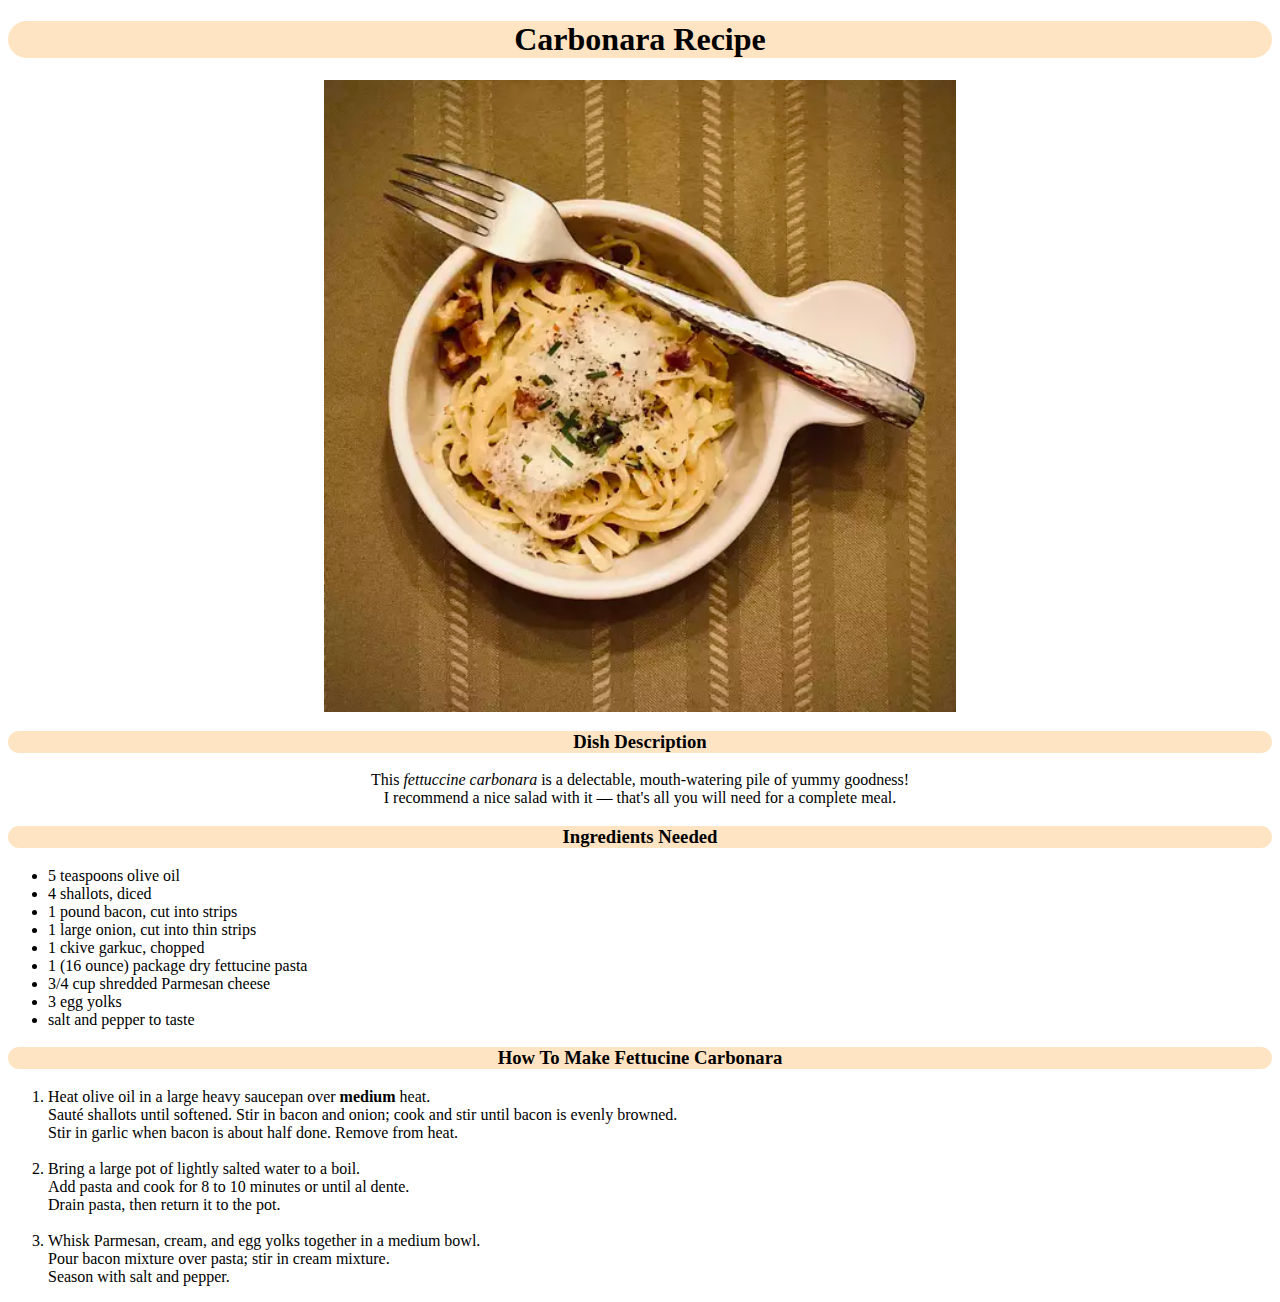
<file: recipes/carbonara.html>
<!DOCTYPE html>
<html lang="en">
    <head>
        <meta charset="UTF-8">
        <meta name="viewport" content="width=device-width, initial-scale=1.0">
        <title>Fettucine Carbonara Recipe</title>
        <link rel="stylesheet" href="../styles.css">
    </head>
    <body>
        <h1 class="headline">Carbonara Recipe</h1>
        <img class="img-cntr" src="../images/carbonara.webp" alt="An image of a finished Fettucine Carbonara dish." height="500" width="500">
        <h3 class="headline">Dish Description</h3>
        <p class="para-txt">
            This <em>fettuccine carbonara</em> is a delectable, mouth-watering pile of yummy goodness!<br>
            I recommend a nice salad with it — that's all you will need for a complete meal.
        </p>

        <h3 class="headline">Ingredients Needed</h3>
        <ul>
            <li>5 teaspoons olive oil</li>
            <li>4 shallots, diced</li>
            <li>1 pound bacon, cut into strips</li>
            <li>1 large onion, cut into thin strips</li>
            <li>1 ckive garkuc, chopped</li>
            <li>1 (16 ounce) package dry fettucine pasta</li>
            <li>3/4 cup shredded Parmesan cheese</li>
            <li>3 egg yolks</li>
            <li>salt and pepper to taste</li>
        </ul>

        <h3 class="headline">How To Make Fettucine Carbonara</h3>
        <ol>
            <li>
                Heat olive oil in a large heavy saucepan over <strong>medium</strong> heat.<br> 
                Sauté shallots until softened. Stir in bacon and onion; cook and stir until bacon is evenly browned.<br>
                Stir in garlic when bacon is about half done. Remove from heat.
            </li><br>
            <li>
                Bring a large pot of lightly salted water to a boil.<br>
                Add pasta and cook for 8 to 10 minutes or until al dente.<br>
                Drain pasta, then return it to the pot.
            </li><br>
            <li>
                Whisk Parmesan, cream, and egg yolks together in a medium bowl.<br> 
                Pour bacon mixture over pasta; stir in cream mixture.<br>
                Season with salt and pepper.
            </li>
        </ol>
    </body>
</html>
</file>
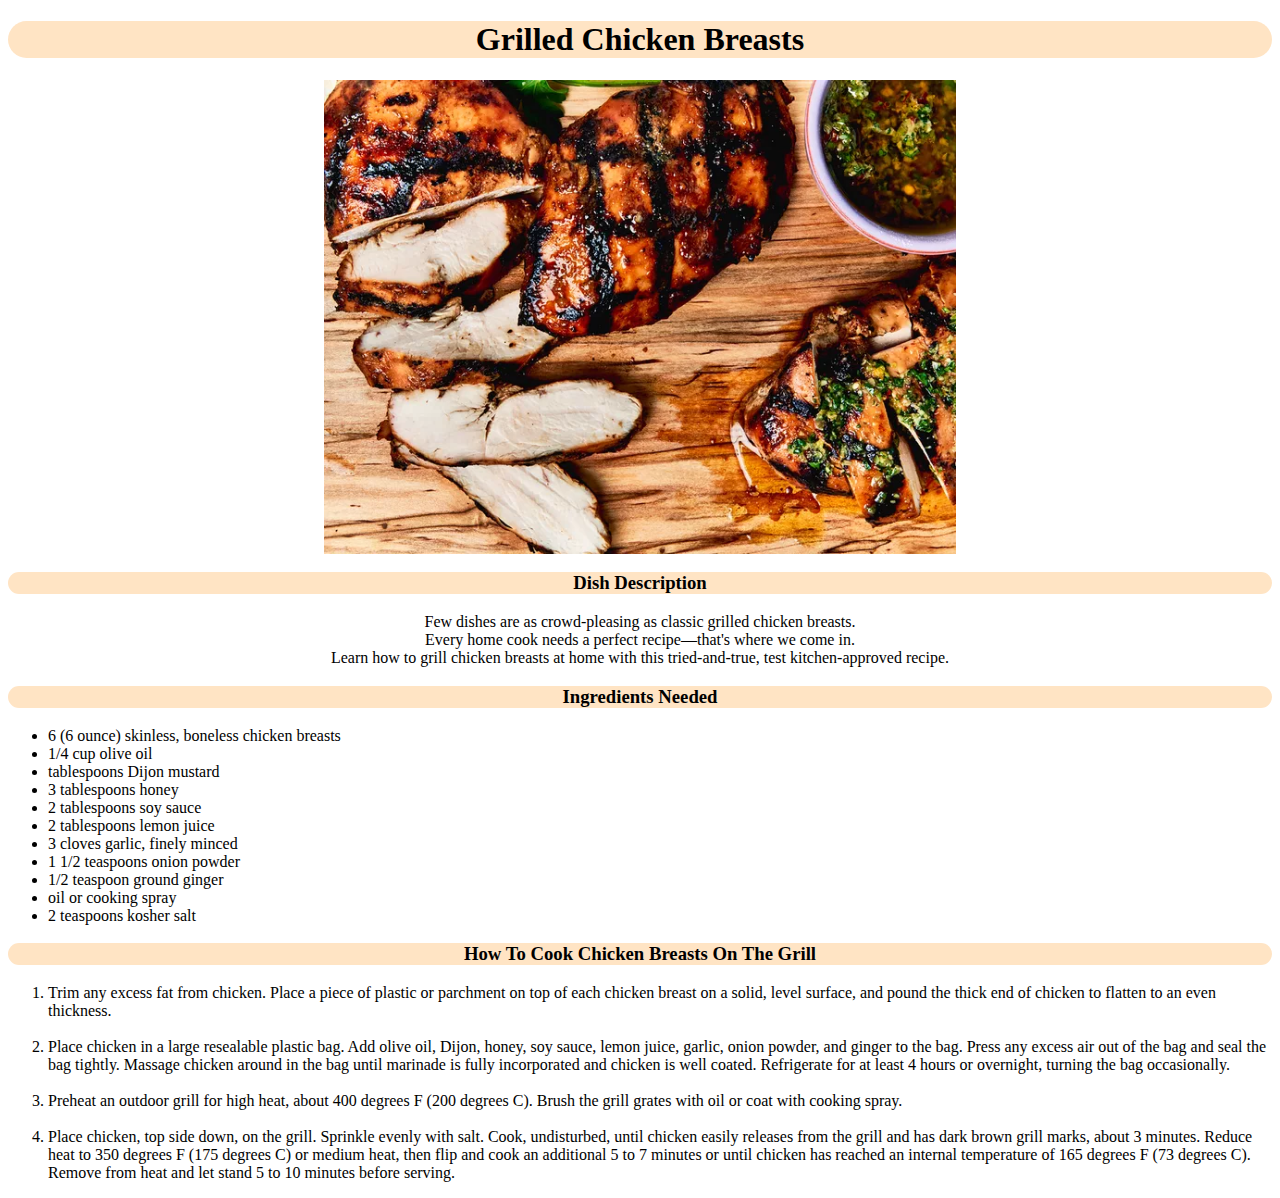
<file: recipes/chicken-breast.html>
<!DOCTYPE html>
<html lang="en">
    <head>
        <meta charset="UTF-8">
        <meta name="viewport" content="width=device-width, initial-scale=1.0">
        <title>Grilled Chicken Breast Recipe</title>
        <link rel="stylesheet" href="../styles.css">
    </head>
    <body>
        <h1 class="headline">Grilled Chicken Breasts</h1>
        <img class="img-cntr" src="../images/grilled-chicken.webp" alt="An image of juicy Grilled Chicken Breasts." height="500" width="500">
        <h3 class="headline">Dish Description</h3>
        <p class="para-txt">
            Few dishes are as crowd-pleasing as classic grilled chicken breasts.<br>
            Every home cook needs a perfect recipe—that's where we come in.<br>
            Learn how to grill chicken breasts at home with this tried-and-true, test kitchen-approved recipe. 
        </p>

        <h3 class="headline">Ingredients Needed</h3>
        <ul>
            <li>6 (6 ounce) skinless, boneless chicken breasts</li>
            <li>1/4 cup olive oil</li>
            <li>tablespoons Dijon mustard</li>
            <li>3 tablespoons honey</li>
            <li>2 tablespoons soy sauce</li>
            <li>2 tablespoons lemon juice</li>
            <li>3 cloves garlic, finely minced</li>
            <li>1 1/2 teaspoons onion powder</li>
            <li>1/2 teaspoon ground ginger</li>
            <li>oil or cooking spray</li>
            <li>2 teaspoons kosher salt</li>             
        </ul>

        <h3 class="headline">How To Cook Chicken Breasts On The Grill</h3>
        <ol>
            <li>Trim any excess fat from chicken. Place a piece of plastic or parchment on top of each chicken breast on a solid, level surface, and pound the thick end of chicken to flatten to an even thickness.</li><br>
            <li>Place chicken in a large resealable plastic bag. Add olive oil, Dijon, honey, soy sauce, lemon juice, garlic, onion powder, and ginger to the bag.  Press any excess air out of the bag and seal the bag tightly. Massage chicken around in the bag until marinade is fully incorporated and chicken is well coated. Refrigerate for at least 4 hours or overnight, turning the bag occasionally.</li><br>
            <li>Preheat an outdoor grill for high heat, about 400 degrees F (200 degrees C). Brush the grill grates with oil or coat with cooking spray.</li><br>
            <li>Place chicken, top side down, on the grill. Sprinkle evenly with salt. Cook, undisturbed, until chicken easily releases from the grill and has dark brown grill marks, about 3 minutes. Reduce heat to 350 degrees F (175 degrees C) or medium heat, then flip and cook an additional 5 to 7 minutes or until chicken has reached an internal temperature of 165 degrees F (73 degrees C). Remove from heat and let stand 5 to 10 minutes before serving.</li>
        </ol>
    </body>
</html>
</file>
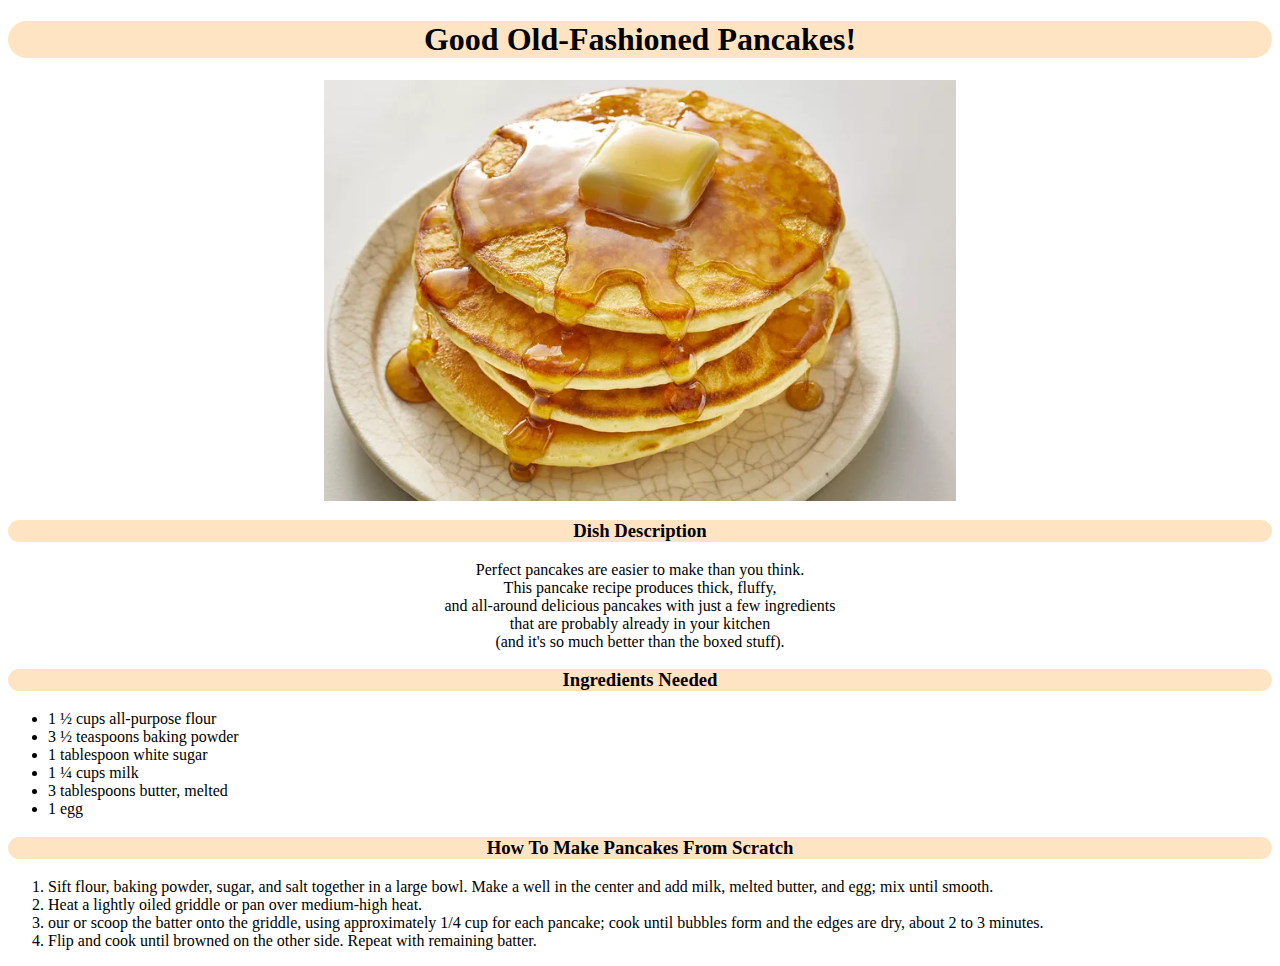
<file: recipes/pancakes.html>
<!DOCTYPE html>
<html lang="en">
    <head>
        <meta charset="UTF-8">
        <meta name="viewport" content="width=device-width, initial-scale=1.0">
        <title>Pancake Recipe</title>
        <link rel="stylesheet" href="../styles.css">
    </head>
    <body>
        <h1 class="headline">Good Old-Fashioned Pancakes!</h1>
        <img class="img-cntr" src="../images/pancakes.webp" alt="An image of Pancakes with syrup and butter on top." width="600" height="500">
        <h3 class="headline">Dish Description</h3>
        <p class="para-txt">
            Perfect pancakes are easier to make than you think.<br>
            This pancake recipe produces thick, fluffy,<br>
            and all-around delicious pancakes with just a few ingredients<br>
            that are probably already in your kitchen<br>
            (and it's so much better than the boxed stuff).
        </p>

        <h3 class="headline">Ingredients Needed</h3>
        <ul>
            <li>1 ½ cups all-purpose flour</li>
            <li>3 ½ teaspoons baking powder</li>
            <li>1 tablespoon white sugar</li>
            <li>1 ¼ cups milk</li>
            <li>3 tablespoons butter, melted</li>
            <li>1 egg</li>
        </ul>

        <h3 class="headline">How To Make Pancakes From Scratch</h3>
        <ol>
            <li>Sift flour, baking powder, sugar, and salt together in a large bowl. Make a well in the center and add milk, melted butter, and egg; mix until smooth. </li>
            <li>Heat a lightly oiled griddle or pan over medium-high heat.</li>
            <li>our or scoop the batter onto the griddle, using approximately 1/4 cup for each pancake; cook until bubbles form and the edges are dry, about 2 to 3 minutes.</li>
            <li>Flip and cook until browned on the other side. Repeat with remaining batter.</li>
        </ol>
    </body>
</html>
</file>
<file: styles.css>
/* Generic Styles for all html files */

* {
    font-family: serif, sans-serif, Tahoma, 'Times New Roman';
}

h1,
h3,
.para-txt {
    text-align: center;
}

.img-cntr{
    margin-left: auto;
    margin-right: auto;
    display: block;
    width: 50%;
    height: 50%;
}

.headline{
    background-color: bisque;
    border-radius: 20px;
    text-align: center;
}
</file>
